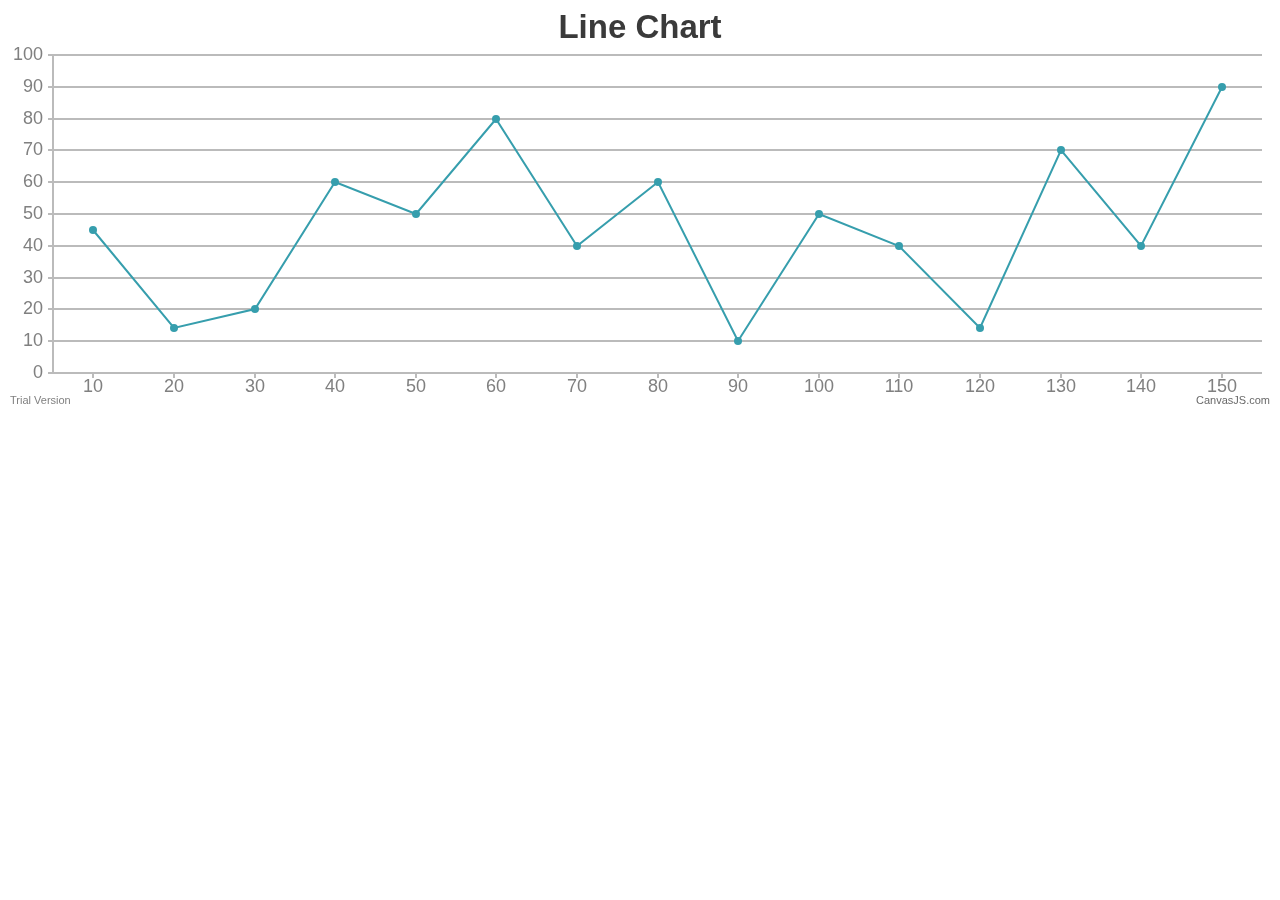
<file: public/canvasjs/examples/01-line-chart/basic-line-chart.html>
<!DOCTYPE HTML>
<html>
<head>
	<script type="text/javascript">
	window.onload = function() {
		var chart = new CanvasJS.Chart("chartContainer", {
			title: {
				text: "Line Chart"
			},
			axisX: {
				interval: 10
			},
			data: [{
				type: "line",
				dataPoints: [
				  { x: 10, y: 45 },
				  { x: 20, y: 14 },
				  { x: 30, y: 20 },
				  { x: 40, y: 60 },
				  { x: 50, y: 50 },
				  { x: 60, y: 80 },
				  { x: 70, y: 40 },
				  { x: 80, y: 60 },
				  { x: 90, y: 10 },
				  { x: 100, y: 50 },
				  { x: 110, y: 40 },
				  { x: 120, y: 14 },
				  { x: 130, y: 70 },
				  { x: 140, y: 40 },
				  { x: 150, y: 90 },
				]
			}]
		});
		chart.render();
	}
	</script>
	<script src="../../canvasjs.min.js"></script>
	<title>CanvasJS Example</title>
</head>

<body>
	<div id="chartContainer" style="height: 400px; width: 100%;"></div>
</body>

</html>
</file>
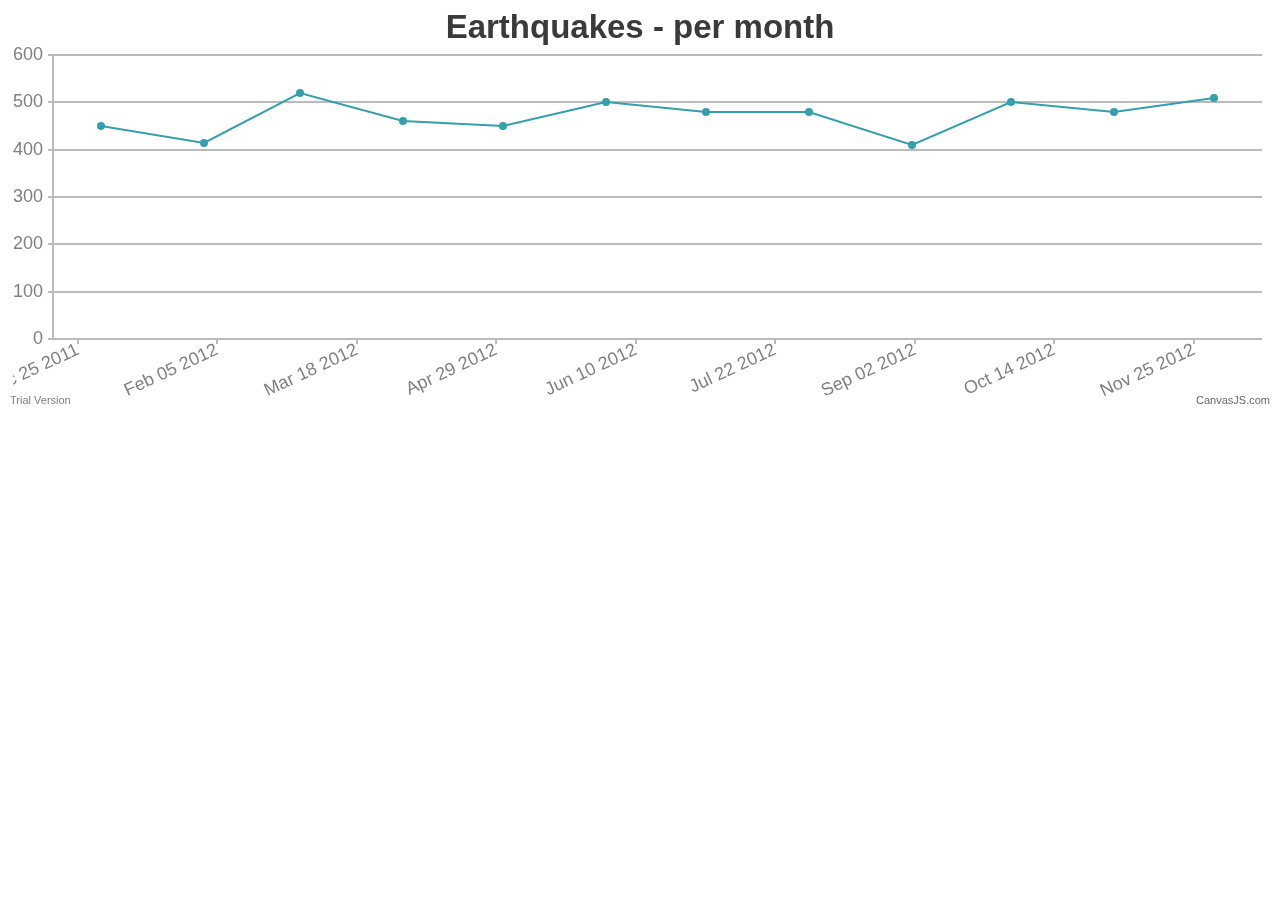
<file: public/canvasjs/examples/01-line-chart/line-chart-with-date-time-axis.html>
﻿<!DOCTYPE HTML>
<html>
<head>
	<script type="text/javascript">
  window.onload = function () {
    var chart = new CanvasJS.Chart("chartContainer",
    {

      title:{
      text: "Earthquakes - per month"
      },
       data: [
      {
        type: "line",

        dataPoints: [
        { x: new Date(2012, 00, 1), y: 450 },
        { x: new Date(2012, 01, 1), y: 414 },
        { x: new Date(2012, 02, 1), y: 520 },
        { x: new Date(2012, 03, 1), y: 460 },
        { x: new Date(2012, 04, 1), y: 450 },
        { x: new Date(2012, 05, 1), y: 500 },
        { x: new Date(2012, 06, 1), y: 480 },
        { x: new Date(2012, 07, 1), y: 480 },
        { x: new Date(2012, 08, 1), y: 410 },
        { x: new Date(2012, 09, 1), y: 500 },
        { x: new Date(2012, 10, 1), y: 480 },
        { x: new Date(2012, 11, 1), y: 510 }
        ]
      }
      ]
    });

    chart.render();
  }
	</script>
	<script src="../../canvasjs.min.js"></script>
	<title>CanvasJS Example</title>
</head>
<body>
	<div id="chartContainer" style="height: 400px; width: 100%;">
	</div>
</body>
</html>
</file>
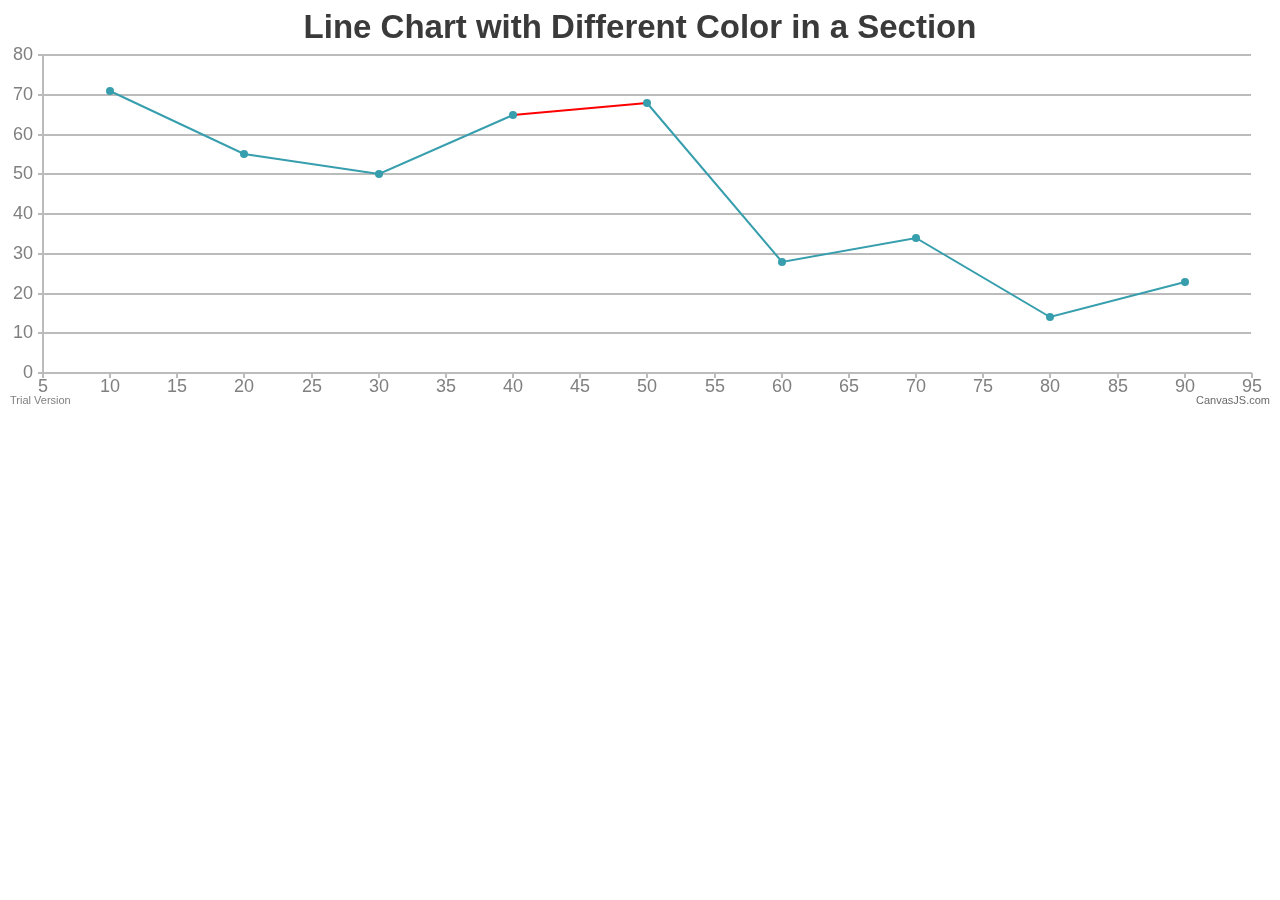
<file: public/canvasjs/examples/01-line-chart/line-chart-with-line-customization.html>
﻿<!DOCTYPE HTML>
<html>
<head>
	<script type="text/javascript">
  window.onload = function () {
    var chart = new CanvasJS.Chart("chartContainer",
    {
      title:{
      text: "Line Chart with Different Color in a Section"
      },
      data: [
      {
        type: "line",
        dataPoints: [
        { x: 10, y: 71 },
        { x: 20, y: 55 },
        { x: 30, y: 50 },
        { x: 40, y: 65, lineColor:"red" }, //**Change the lineColor here
        { x: 50, y: 68 },
        { x: 60, y: 28 },
        { x: 70, y: 34 },
        { x: 80, y: 14 },
        { x: 90, y: 23},
        ]
      }
      ]
    });

    chart.render();
  }
	</script>
	<script src="../../canvasjs.min.js"></script>
	<title>CanvasJS Example</title>
</head>
<body>
	<div id="chartContainer" style="height: 400px; width: 100%;">
	</div>
</body>
</html>
</file>
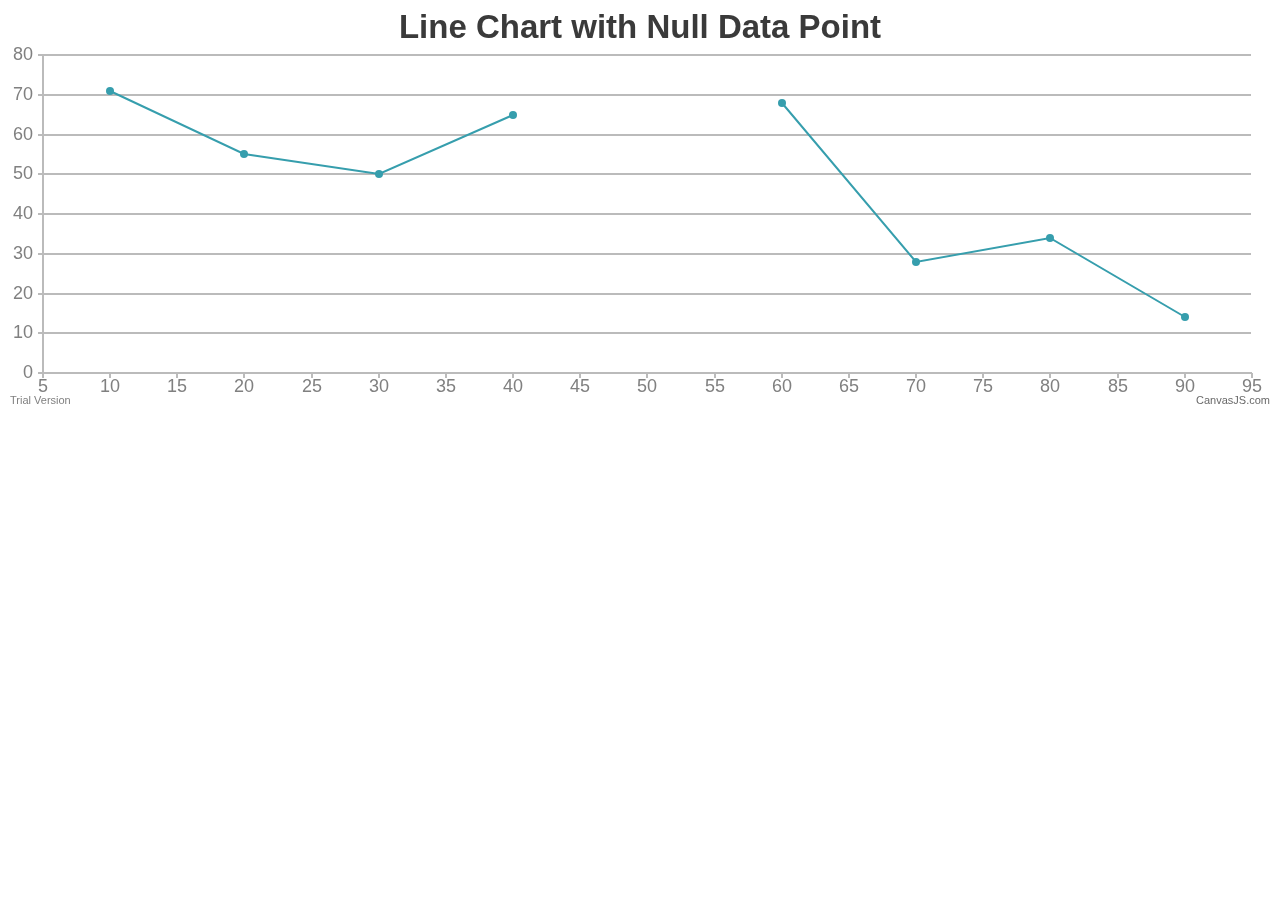
<file: public/canvasjs/examples/01-line-chart/line-chart-with-null(empty)-data.html>
﻿<!DOCTYPE HTML>
<html>
<head>
	<script type="text/javascript">
  window.onload = function () {
    var chart = new CanvasJS.Chart("chartContainer",
    {
      title:{
      text: "Line Chart with Null Data Point"  //**Change the title here
      },
      data: [
      {
        type: "line",
        dataPoints: [
        { x: 10, y: 71 },
        { x: 20, y: 55 },
        { x: 30, y: 50 },
        { x: 40, y: 65 },
        { x: 50, y: null }, //** null data point
        { x: 60, y: 68 },
        { x: 70, y: 28 },
        { x: 80, y: 34 },
        { x: 90, y: 14 }
        ]
      }
      ]
    });

    chart.render();
  }
	</script>
	<script src="../../canvasjs.min.js"></script>
	<title>CanvasJS Example</title>
</head>
<body>
	<div id="chartContainer" style="height: 400px; width: 100%;">
	</div>
</body>
</html>
</file>
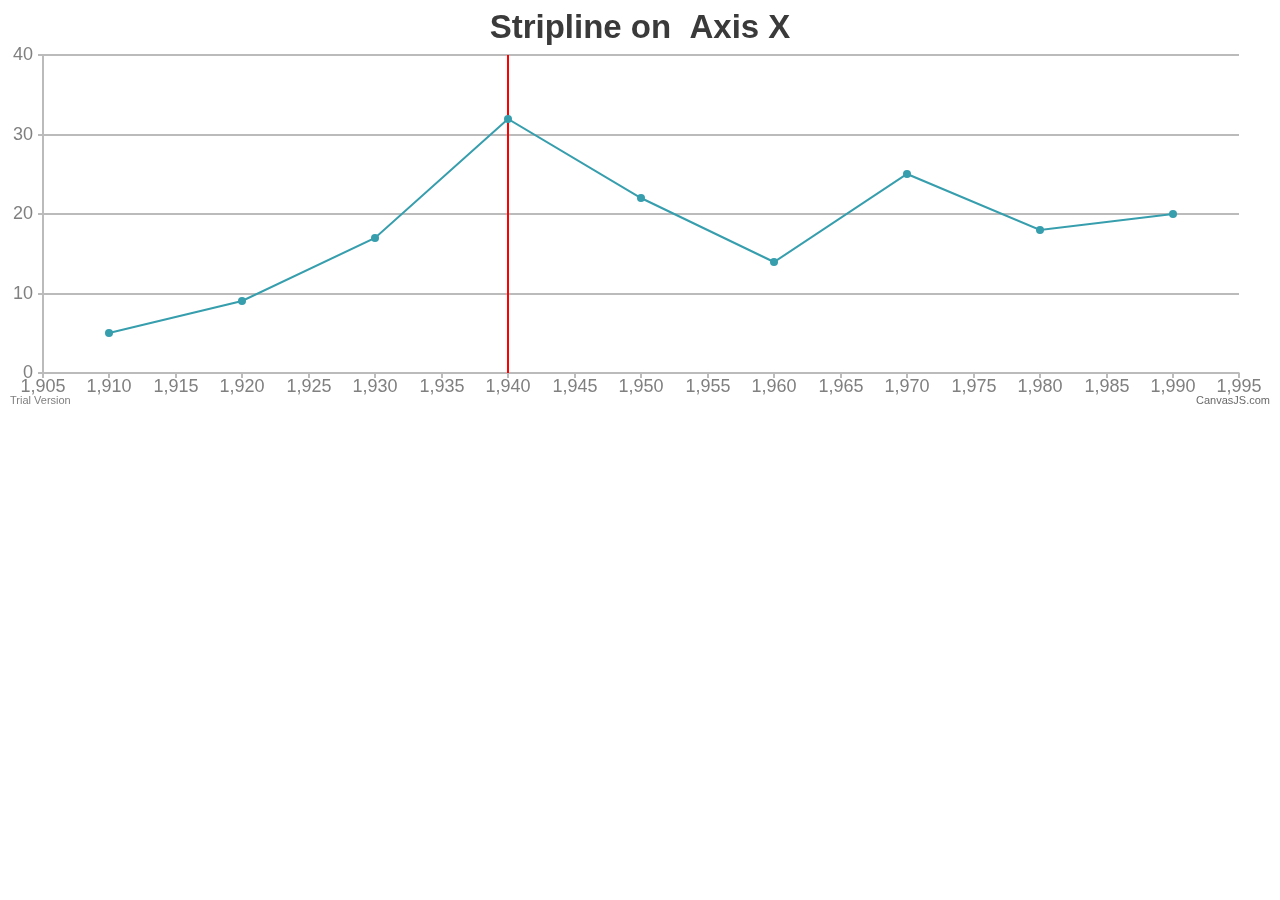
<file: public/canvasjs/examples/01-line-chart/line-chart-with-stripline.html>
﻿<!DOCTYPE HTML>
<html>
<head>
	<script type="text/javascript">
window.onload = function () {
	var chart = new CanvasJS.Chart("chartContainer", {
		title: {
			text: "Stripline on  Axis X"
		},
		axisX:{
			stripLines:[
			{
				value:1940,
				color: "red"
			}
			]
		},
		data: [
		{
			type: "line",
			dataPoints: [
				{ x: 1910, y: 5 },
				{ x: 1920, y: 9 },
				{ x: 1930, y: 17},
				{ x: 1940, y: 32},
				{ x: 1950, y: 22},
				{ x: 1960, y: 14},
				{ x: 1970, y: 25},
				{ x: 1980, y: 18},
				{ x: 1990, y: 20}
			]
		}
		]
	});
	chart.render();
  }
	</script>
	<script src="../../canvasjs.min.js"></script>
	<title>CanvasJS Example</title>
</head>
<body>
	<div id="chartContainer" style="height: 400px; width: 100%;"></div>
</body>
</html>
</file>
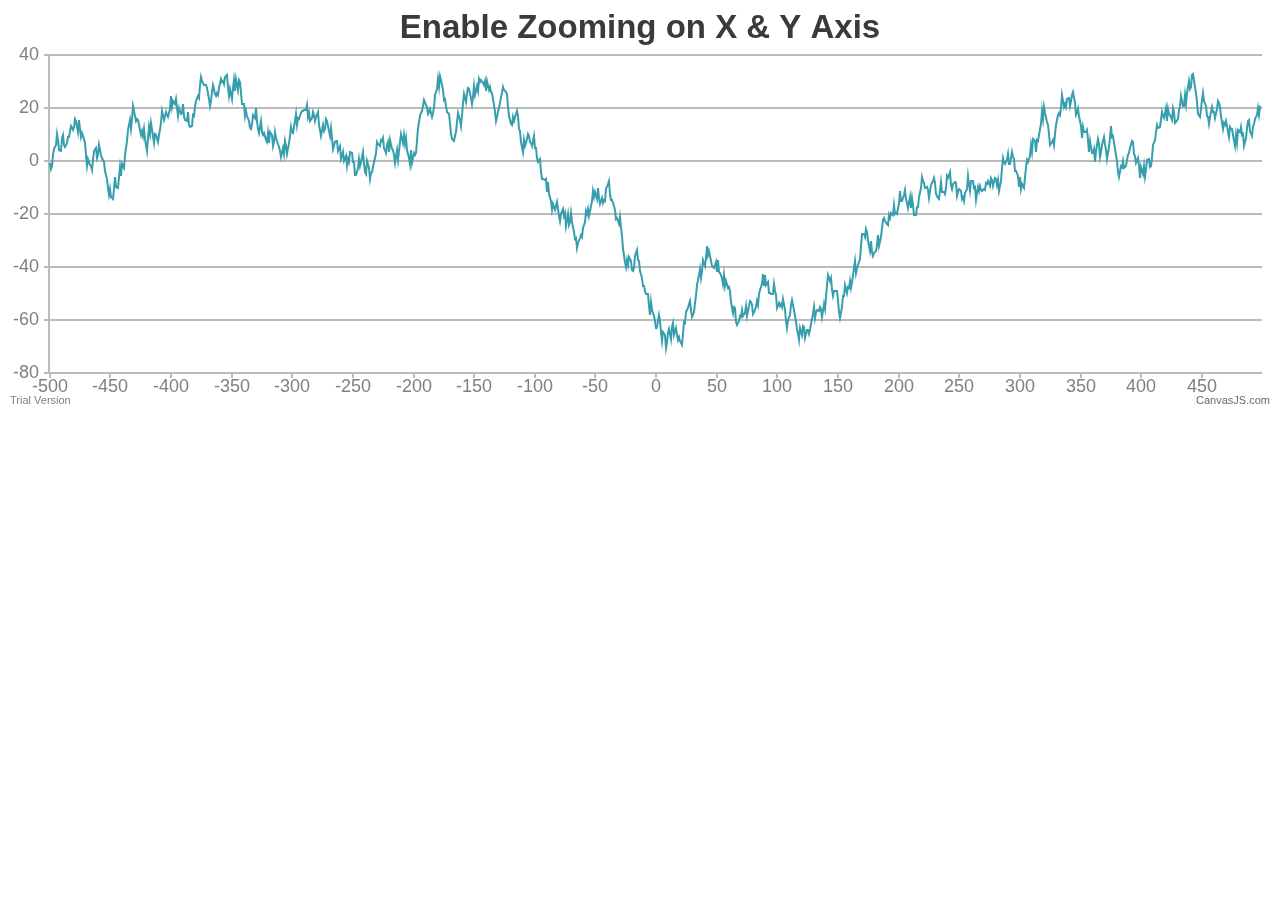
<file: public/canvasjs/examples/01-line-chart/line-chart-with-xy-zoom-type.html>
﻿<!DOCTYPE HTML>
<html>
<head>
	<script type="text/javascript">
  window.onload = function () {


    var chart = new CanvasJS.Chart("chartContainer",
    {
      zoomEnabled: true,
      zoomType: "xy",
      title:{
        text: "Enable Zooming on X & Y Axis"
      },
      legend: {
        horizontalAlign: "right",
        verticalAlign: "center"
      },
      axisY:{
        includeZero: false
      },
      data: data,  // random generator below

   });

    chart.render();
  }

   var limit = 1000;    //increase number of dataPoints by increasing this

    var y = 0;
    var data = []; var dataSeries = { type: "line" };
    var dataPoints = [];
    for (var i = 0; i < limit; i += 1) {
        y += (Math.random() * 10 - 5);
         dataPoints.push({
          x: i - limit / 2,
          y: y
           });
        }
     dataSeries.dataPoints = dataPoints;
     data.push(dataSeries);

	</script>
	<script src="../../canvasjs.min.js"></script>
	<title>CanvasJS Example</title>
</head>
<body>
	<div id="chartContainer" style="height: 400px; width: 100%;">
	</div>
</body>
</html>
</file>
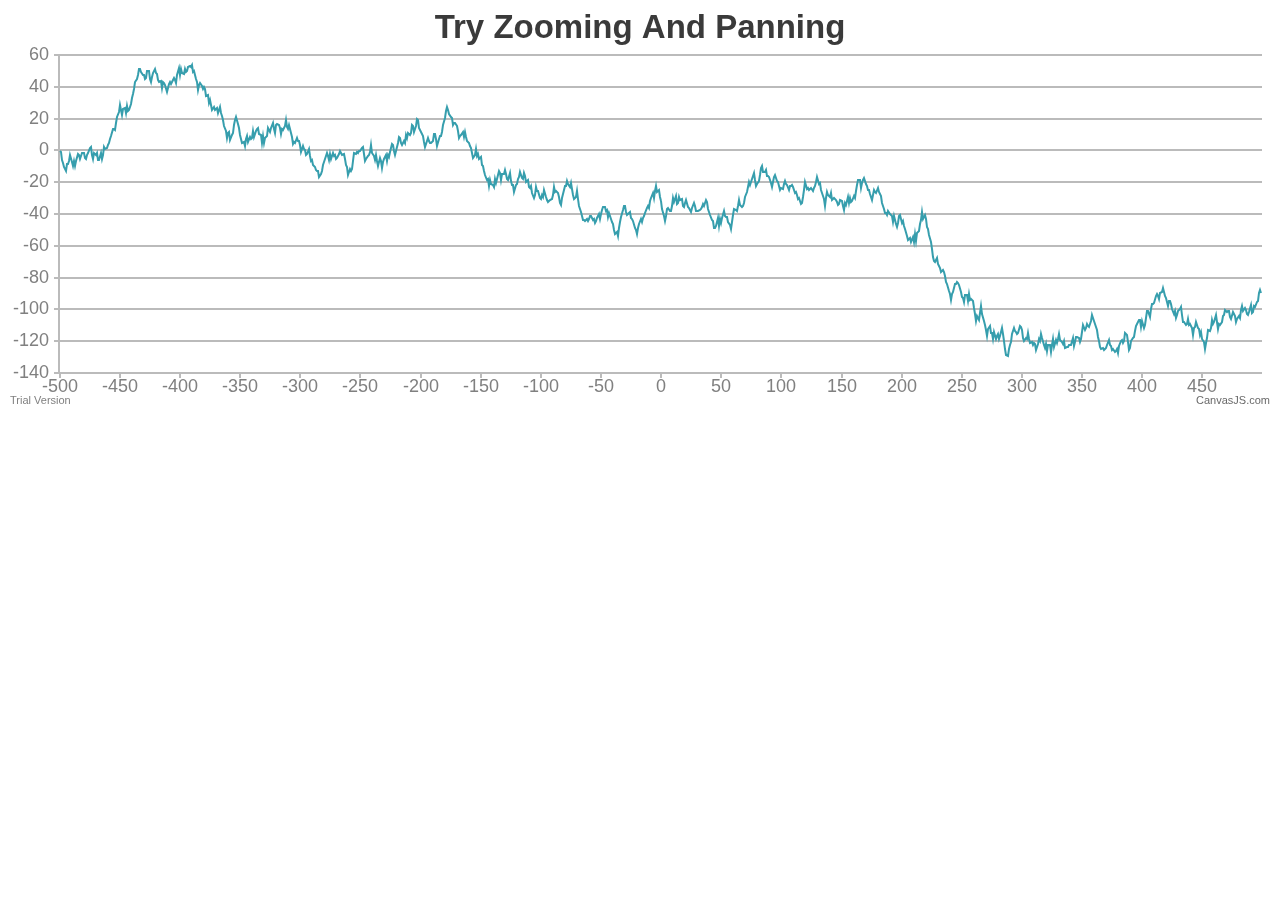
<file: public/canvasjs/examples/01-line-chart/line-chart-with-zooming.html>
﻿<!DOCTYPE HTML>
<html>
<head>
	<script type="text/javascript">
  window.onload = function () {

    var chart = new CanvasJS.Chart("chartContainer",
    {
      zoomEnabled: true,
      title:{
        text: "Try Zooming And Panning"
      },
      axisY:{
        includeZero: false
      },
      data: data,  // random generator below

   });

    chart.render();
  }

   var limit = 1000;    //increase number of dataPoints by increasing this

    var y = 0;
    var data = []; var dataSeries = { type: "line" };
    var dataPoints = [];
    for (var i = 0; i < limit; i += 1) {
        y += (Math.random() * 10 - 5);
         dataPoints.push({
          x: i - limit / 2,
          y: y
           });
        }
     dataSeries.dataPoints = dataPoints;
     data.push(dataSeries);

	</script>
	<script src="../../canvasjs.min.js"></script>
	<title>CanvasJS Example</title>
</head>
<body>
	<div id="chartContainer" style="height: 400px; width: 100%;">
	</div>
</body>
</html>
</file>
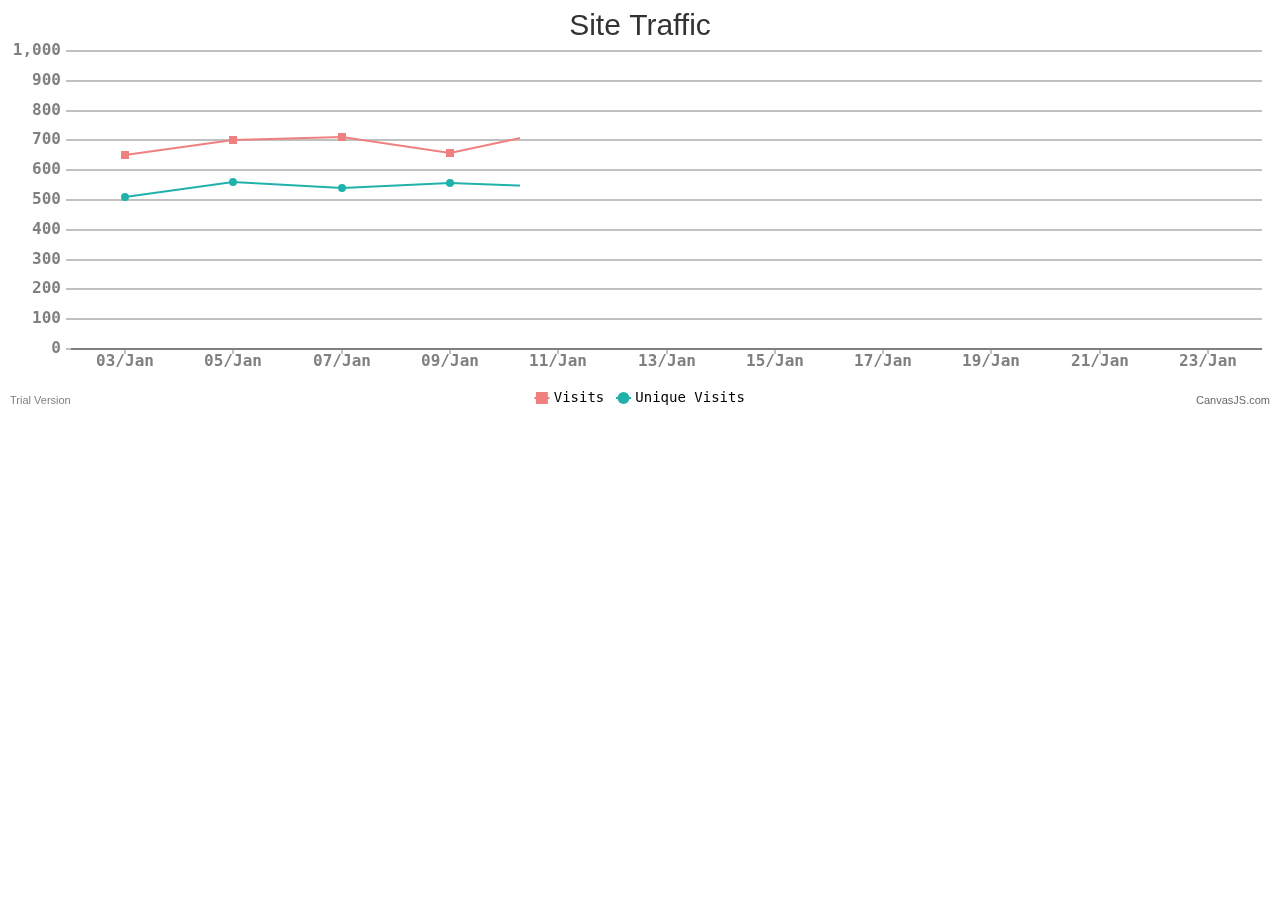
<file: public/canvasjs/examples/01-line-chart/multi-series-line-chart.html>
﻿<!DOCTYPE HTML>
<html>

<head>
	<script type="text/javascript">
		window.onload = function () {
			var chart = new CanvasJS.Chart("chartContainer", {
				title: {
					text: "Site Traffic",
					fontSize: 30
				},
				animationEnabled: true,
				axisX: {
					gridColor: "Silver",
					tickColor: "silver",
					valueFormatString: "DD/MMM"
				},
				toolTip: {
					shared: true
				},
				theme: "theme2",
				axisY: {
					gridColor: "Silver",
					tickColor: "silver"
				},
				legend: {
					verticalAlign: "center",
					horizontalAlign: "right"
				},
				data: [
				{
					type: "line",
					showInLegend: true,
					lineThickness: 2,
					name: "Visits",
					markerType: "square",
					color: "#F08080",
					dataPoints: [
					{ x: new Date(2010, 0, 3), y: 650 },
					{ x: new Date(2010, 0, 5), y: 700 },
					{ x: new Date(2010, 0, 7), y: 710 },
					{ x: new Date(2010, 0, 9), y: 658 },
					{ x: new Date(2010, 0, 11), y: 734 },
					{ x: new Date(2010, 0, 13), y: 963 },
					{ x: new Date(2010, 0, 15), y: 847 },
					{ x: new Date(2010, 0, 17), y: 853 },
					{ x: new Date(2010, 0, 19), y: 869 },
					{ x: new Date(2010, 0, 21), y: 943 },
					{ x: new Date(2010, 0, 23), y: 970 }
					]
				},
				{
					type: "line",
					showInLegend: true,
					name: "Unique Visits",
					color: "#20B2AA",
					lineThickness: 2,

					dataPoints: [
					{ x: new Date(2010, 0, 3), y: 510 },
					{ x: new Date(2010, 0, 5), y: 560 },
					{ x: new Date(2010, 0, 7), y: 540 },
					{ x: new Date(2010, 0, 9), y: 558 },
					{ x: new Date(2010, 0, 11), y: 544 },
					{ x: new Date(2010, 0, 13), y: 693 },
					{ x: new Date(2010, 0, 15), y: 657 },
					{ x: new Date(2010, 0, 17), y: 663 },
					{ x: new Date(2010, 0, 19), y: 639 },
					{ x: new Date(2010, 0, 21), y: 673 },
					{ x: new Date(2010, 0, 23), y: 660 }
					]
				}
				],
				legend: {
					cursor: "pointer",
					itemclick: function (e) {
						if (typeof (e.dataSeries.visible) === "undefined" || e.dataSeries.visible) {
							e.dataSeries.visible = false;
						}
						else {
							e.dataSeries.visible = true;
						}
						chart.render();
					}
				}
			});

			chart.render();
		}
	</script>
	<script src="../../canvasjs.min.js"></script>
	<title>CanvasJS Example</title>
</head>
<body>
	<div id="chartContainer" style="height: 400px; width: 100%;">
	</div>
</body>
</html>
</file>
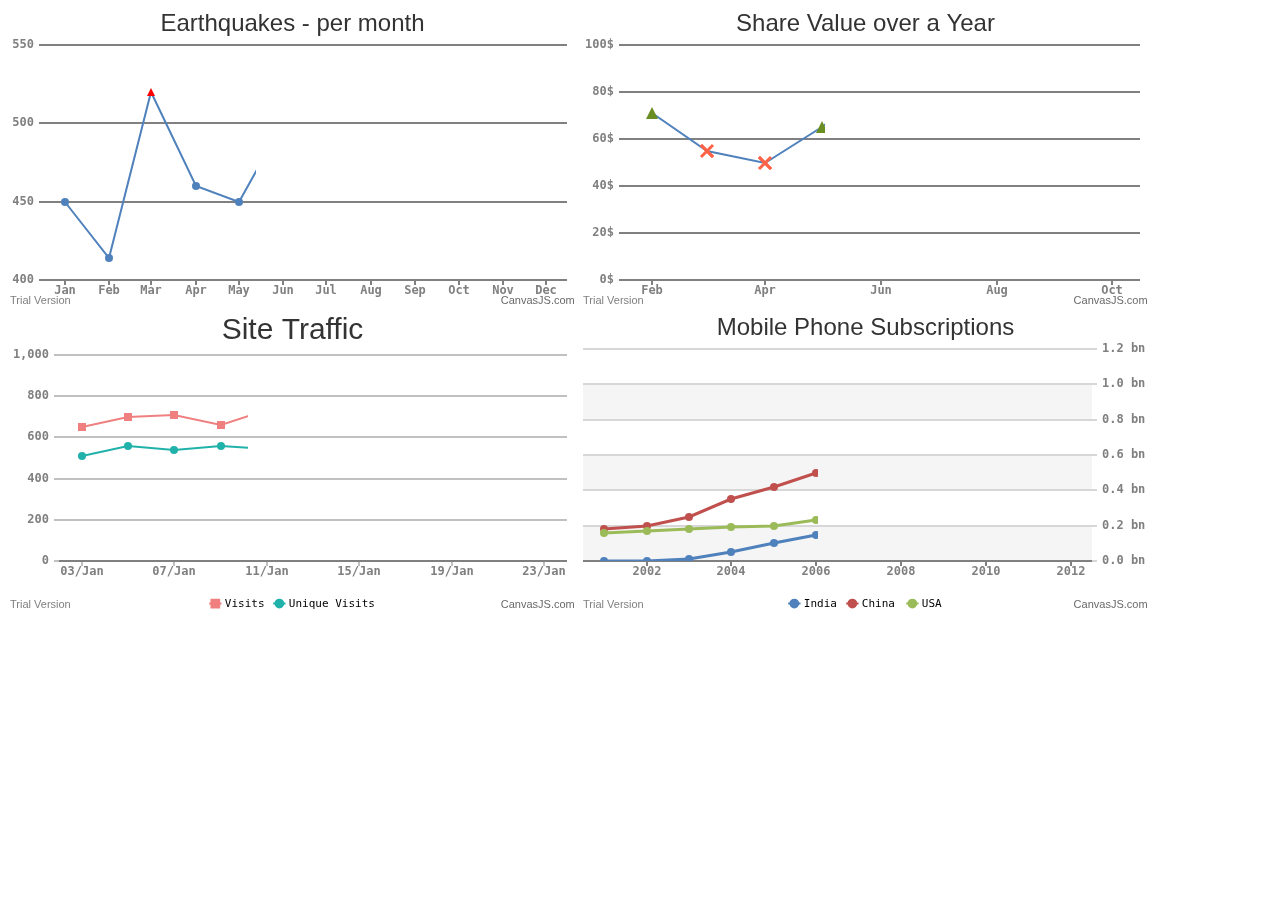
<file: public/canvasjs/examples/01-line-chart/multiple-charts-in-one-page.html>
﻿<!DOCTYPE HTML>
<html>
<head>
	<script type="text/javascript">
		window.onload = function () {
			var chart = new CanvasJS.Chart("chartContainer1", {
				theme: "theme2",
				title: {
					text: "Earthquakes - per month"
				},
				animationEnabled: true,
				axisX: {
					valueFormatString: "MMM",
					interval: 1,
					intervalType: "month"

				},
				axisY: {
					includeZero: false

				},
				data: [{
					type: "line",
					//lineThickness: 3,
					dataPoints: [
					{ x: new Date(2012, 00, 1), y: 450 },
					{ x: new Date(2012, 01, 1), y: 414 },
					{ x: new Date(2012, 02, 1), y: 520, indexLabel: "highest", markerColor: "red", markerType: "triangle" },
					{ x: new Date(2012, 03, 1), y: 460 },
					{ x: new Date(2012, 04, 1), y: 450 },
					{ x: new Date(2012, 05, 1), y: 500 },
					{ x: new Date(2012, 06, 1), y: 480 },
					{ x: new Date(2012, 07, 1), y: 480 },
					{ x: new Date(2012, 08, 1), y: 410, indexLabel: "lowest", markerColor: "DarkSlateGrey", markerType: "cross" },
					{ x: new Date(2012, 09, 1), y: 500 },
					{ x: new Date(2012, 10, 1), y: 480 },
					{ x: new Date(2012, 11, 1), y: 510 }
					]
				}
				]
			});

			chart.render();

			var chart = new CanvasJS.Chart("chartContainer2", {
				title: {
					text: "Share Value over a Year"
				},
				theme: "theme2",
				animationEnabled: true,
				axisX: {
					valueFormatString: "MMM"
				},
				axisY: {
					valueFormatString: "#0$"
				},
				data: [{
					type: "line",
					dataPoints: [
					{ x: new Date(2012, 01, 1), y: 71, indexLabel: "gain", markerType: "triangle", markerColor: "#6B8E23", markerSize: 12 },
					{ x: new Date(2012, 02, 1), y: 55, indexLabel: "loss", markerType: "cross", markerColor: "tomato", markerSize: 12 },
					{ x: new Date(2012, 03, 1), y: 50, indexLabel: "loss", markerType: "cross", markerColor: "tomato", markerSize: 12 },
					{ x: new Date(2012, 04, 1), y: 65, indexLabel: "gain", markerType: "triangle", markerColor: "#6B8E23", markerSize: 12 },
					{ x: new Date(2012, 05, 1), y: 85, indexLabel: "gain", markerType: "triangle", markerColor: "#6B8E23", markerSize: 12 },
					{ x: new Date(2012, 06, 1), y: 68, indexLabel: "loss", markerType: "cross", markerColor: "tomato", markerSize: 12 },
					{ x: new Date(2012, 07, 1), y: 28, indexLabel: "loss", markerType: "cross", markerColor: "tomato", markerSize: 12 },
					{ x: new Date(2012, 08, 1), y: 34, indexLabel: "gain", markerType: "triangle", markerColor: "#6B8E23", markerSize: 12 },
					{ x: new Date(2012, 09, 1), y: 24, indexLabel: "loss", markerType: "cross", markerColor: "tomato", markerSize: 12 }
					]
				}
				]
			});

			chart.render();

			var chart = new CanvasJS.Chart("chartContainer3", {
				title: {
					text: "Site Traffic",
					fontSize: 30
				},
				animationEnabled: true,
				axisX: {

					gridColor: "Silver",
					tickColor: "silver",
					valueFormatString: "DD/MMM"

				},
				toolTip: {
					shared: true
				},
				theme: "theme2",
				axisY: {
					gridColor: "Silver",
					tickColor: "silver"
				},
				legend: {
					verticalAlign: "bottom",
					horizontalAlign: "center"
				},
				data: [{
					type: "line",
					showInLegend: true,
					lineThickness: 2,
					name: "Visits",
					markerType: "square",
					color: "#F08080",
					dataPoints: [
					{ x: new Date(2010, 0, 3), y: 650 },
					{ x: new Date(2010, 0, 5), y: 700 },
					{ x: new Date(2010, 0, 7), y: 710 },
					{ x: new Date(2010, 0, 9), y: 658 },
					{ x: new Date(2010, 0, 11), y: 734 },
					{ x: new Date(2010, 0, 13), y: 963 },
					{ x: new Date(2010, 0, 15), y: 847 },
					{ x: new Date(2010, 0, 17), y: 853 },
					{ x: new Date(2010, 0, 19), y: 869 },
					{ x: new Date(2010, 0, 21), y: 943 },
					{ x: new Date(2010, 0, 23), y: 970 }
					]
				},
				{
					type: "line",
					showInLegend: true,
					name: "Unique Visits",
					color: "#20B2AA",
					lineThickness: 2,

					dataPoints: [
					{ x: new Date(2010, 0, 3), y: 510 },
					{ x: new Date(2010, 0, 5), y: 560 },
					{ x: new Date(2010, 0, 7), y: 540 },
					{ x: new Date(2010, 0, 9), y: 558 },
					{ x: new Date(2010, 0, 11), y: 544 },
					{ x: new Date(2010, 0, 13), y: 693 },
					{ x: new Date(2010, 0, 15), y: 657 },
					{ x: new Date(2010, 0, 17), y: 663 },
					{ x: new Date(2010, 0, 19), y: 639 },
					{ x: new Date(2010, 0, 21), y: 673 },
					{ x: new Date(2010, 0, 23), y: 660 }
					]
				}
				],
			});

			chart.render();

			var chart = new CanvasJS.Chart("chartContainer4", {
				zoomEnabled: false,
				animationEnabled: true,
				title: {
					text: "Mobile Phone Subscriptions"
				},
				axisY2: {
					valueFormatString: "0.0 bn",

					maximum: 1.2,
					interval: .2,
					interlacedColor: "#F5F5F5",
					gridColor: "#D7D7D7",
					tickColor: "#D7D7D7"
				},
				theme: "theme2",
				toolTip: {
					shared: true
				},
				legend: {
					verticalAlign: "bottom",
					horizontalAlign: "center",
					fontSize: 15,
					fontFamily: "Lucida Sans Unicode"
				},
				data: [{
					type: "line",
					lineThickness: 3,
					axisYType: "secondary",
					showInLegend: true,
					name: "India",
					dataPoints: [
					{ x: new Date(2001, 0), y: 0 },
					{ x: new Date(2002, 0), y: 0.001 },
					{ x: new Date(2003, 0), y: 0.01 },
					{ x: new Date(2004, 0), y: 0.05 },
					{ x: new Date(2005, 0), y: 0.1 },
					{ x: new Date(2006, 0), y: 0.15 },
					{ x: new Date(2007, 0), y: 0.22 },
					{ x: new Date(2008, 0), y: 0.38 },
					{ x: new Date(2009, 0), y: 0.56 },
					{ x: new Date(2010, 0), y: 0.77 },
					{ x: new Date(2011, 0), y: 0.91 },
					{ x: new Date(2012, 0), y: 0.94 }
					]
				},
				{
					type: "line",
					lineThickness: 3,
					showInLegend: true,
					name: "China",
					axisYType: "secondary",
					dataPoints: [
					{ x: new Date(2001, 00), y: 0.18 },
					{ x: new Date(2002, 00), y: 0.2 },
					{ x: new Date(2003, 0), y: 0.25 },
					{ x: new Date(2004, 0), y: 0.35 },
					{ x: new Date(2005, 0), y: 0.42 },
					{ x: new Date(2006, 0), y: 0.5 },
					{ x: new Date(2007, 0), y: 0.58 },
					{ x: new Date(2008, 0), y: 0.67 },
					{ x: new Date(2009, 0), y: 0.78 },
					{ x: new Date(2010, 0), y: 0.88 },
					{ x: new Date(2011, 0), y: 0.98 },
					{ x: new Date(2012, 0), y: 1.04 }
					]
				},
				{
					type: "line",
					lineThickness: 3,
					showInLegend: true,
					name: "USA",
					axisYType: "secondary",
					dataPoints: [
					{ x: new Date(2001, 00), y: 0.16 },
					{ x: new Date(2002, 0), y: 0.17 },
					{ x: new Date(2003, 0), y: 0.18 },
					{ x: new Date(2004, 0), y: 0.19 },
					{ x: new Date(2005, 0), y: 0.20 },
					{ x: new Date(2006, 0), y: 0.23 },
					{ x: new Date(2007, 0), y: 0.261 },
					{ x: new Date(2008, 0), y: 0.289 },
					{ x: new Date(2009, 0), y: 0.3 },
					{ x: new Date(2010, 0), y: 0.31 },
					{ x: new Date(2011, 0), y: 0.32 },
					{ x: new Date(2012, 0), y: 0.33 }
					]
				}
				],
				legend: {
					cursor: "pointer",
					itemclick: function (e) {
						if (typeof (e.dataSeries.visible) === "undefined" || e.dataSeries.visible) {
							e.dataSeries.visible = false;
						}
						else {
							e.dataSeries.visible = true;
						}
						chart.render();
					}
				}
			});

			chart.render();
		}
	</script>
	<script src="../../canvasjs.min.js"></script>
	<title>CanvasJS Example</title>
</head>

<body>
	<div id="chartContainer1" style="width: 45%; height: 300px;display: inline-block;"></div>
	<div id="chartContainer2" style="width: 45%; height: 300px;display: inline-block;"></div>
	<br />
	<div id="chartContainer3" style="width: 45%; height: 300px;display: inline-block;"></div>
	<div id="chartContainer4" style="width: 45%; height: 300px;display: inline-block;"></div>
</body>

</html>
</file>
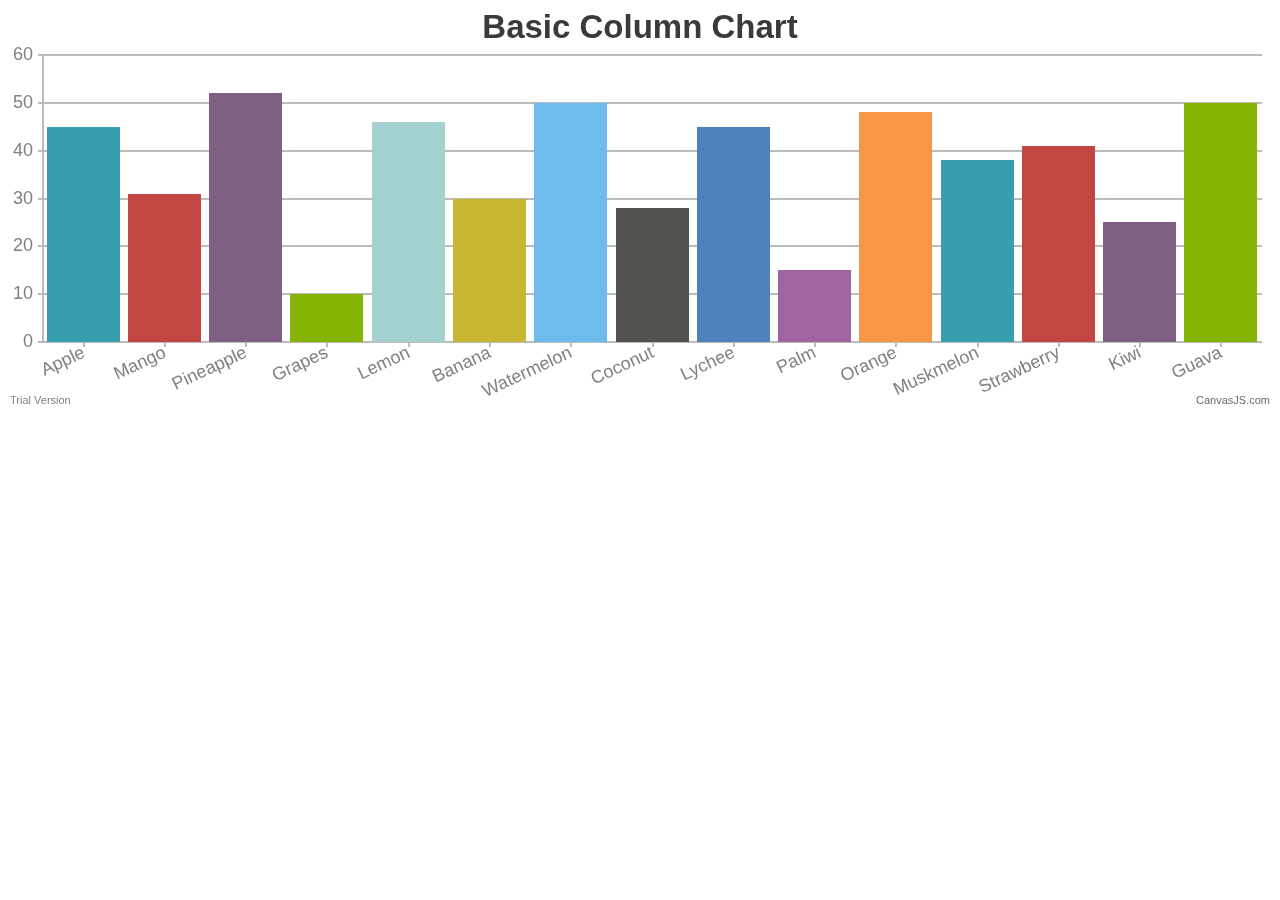
<file: public/canvasjs/examples/02-column-chart/basic-column-chart.html>
﻿<!DOCTYPE HTML>
<html>
<head>
	<script type="text/javascript">
		window.onload = function () {
			var chart = new CanvasJS.Chart("chartContainer", {
				title: {
					text: "Basic Column Chart"
				},
				data: [{
					type: "column",
					dataPoints: [
						{ y: 45, label: "Apple" },
						{ y: 31, label: "Mango" },
						{ y: 52, label: "Pineapple" },
						{ y: 10, label: "Grapes" },
						{ y: 46, label: "Lemon" },
						{ y: 30, label: "Banana" },
						{ y: 50, label: "Watermelon" },
						{ y: 28, label: "Coconut" },
						{ y: 45, label: "Lychee" },
						{ y: 15, label: "Palm" },
						{ y: 48, label: "Orange" },
						{ y: 38, label: "Muskmelon" },
						{ y: 41, label: "Strawberry" },
						{ y: 25, label: "Kiwi" },
						{ y: 50, label: "Guava" },
					]
				}]
			});
			chart.render();
		}
	</script>
	<script src="../../canvasjs.min.js"></script>
	<title>CanvasJS Example</title>
</head>

<body>
	<div id="chartContainer" style="height: 400px; width: 100%;"></div>
</body>

</html>
</file>
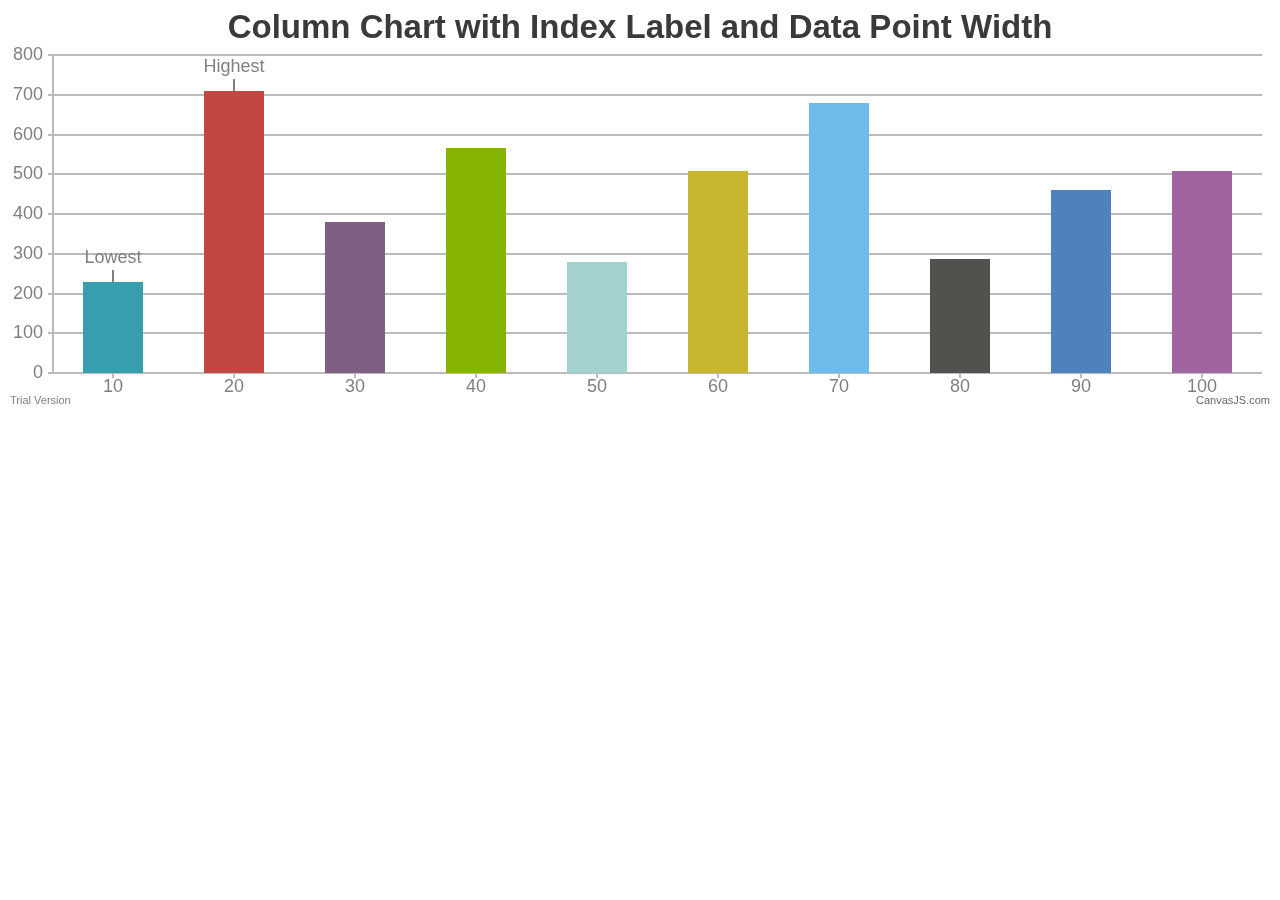
<file: public/canvasjs/examples/02-column-chart/column-chart-with-index-label-customization.html>
﻿<!DOCTYPE HTML>
<html>
<head>
	<script type="text/javascript">
		window.onload = function () {
			var chart = new CanvasJS.Chart("chartContainer", {
				title: {
					text: "Column Chart with Index Label and Data Point Width"
				},
				axisX: {
					interval: 10
				},
				dataPointWidth: 60,
				data: [{
					type: "column",
					indexLabelLineThickness: 2,
					dataPoints: [
						  { x: 10, y: 230, indexLabel: "Lowest" },
						  { x: 20, y: 710, indexLabel: "Highest" },
						  { x: 30, y: 380 },
						  { x: 40, y: 567 },
						  { x: 50, y: 280 },
						  { x: 60, y: 507 },
						  { x: 70, y: 680 },
						  { x: 80, y: 287 },
						  { x: 90, y: 460 },
						  { x: 100, y: 509 }
					]
				}]
			});
			chart.render();
		}
	</script>
	<script src="../../canvasjs.min.js"></script>
	<title>CanvasJS Example</title>
</head>

<body>
	<div id="chartContainer" style="height: 400px; width: 100%;"></div>
</body>

</html>
</file>
